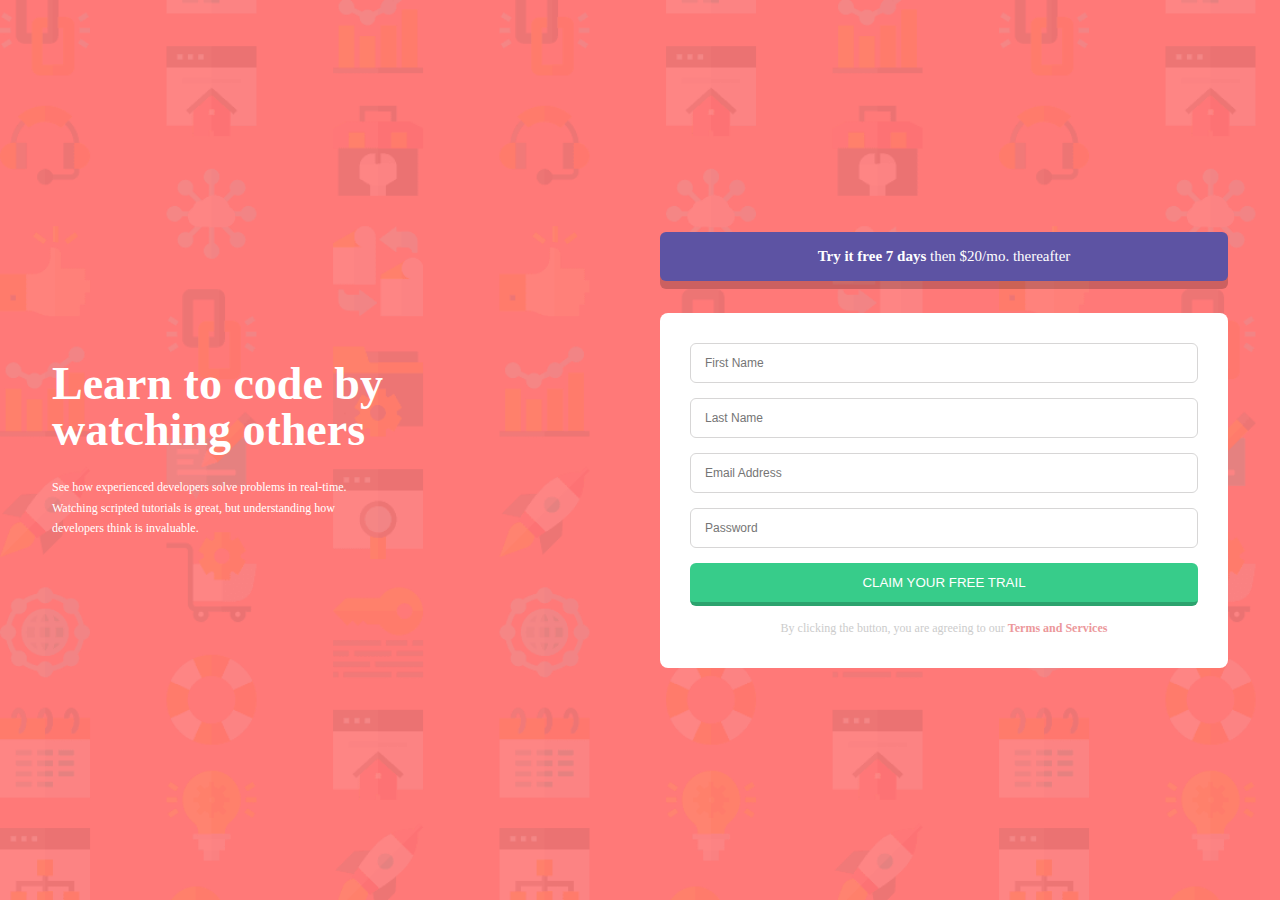
<file: block-BHaaci/index.html>
<!DOCTYPE html>
<html lang="en">
<head>
    <meta charset="UTF-8">
    <meta http-equiv="X-UA-Compatible" content="IE=edge">
    <meta name="viewport" content="width=device-width, initial-scale=1.0">
    <title>Document</title>
    <link rel="stylesheet" href="style.css">
</head>
<body>
    <main>
        <section>
            <div class="container flex">
             <div class="flex-48">
                 <h1 class="heading">Learn to code by <br> watching others</h1>
                 <p class="text">See how experienced developers solve problems in real-time. <br> Watching scripted tutorials is great, but understanding how <br> developers think is invaluable.</p>
             </div>
             <div class="flex-48">
               <a class="btn primary-btn" href=""><strong>Try it free 7 days</strong> then $20/mo. thereafter</a>
                <form>
                    <fieldset>
                       
                        <input class="form-control" type="text" placeholder="First Name" required>
                        <input class="form-control" type="text" placeholder="Last Name" required>
                        <input class="form-control" type="email" placeholder="Email Address" required>
                        <input class="form-control" type="password" placeholder="Password" required>
                        <input class="btn secondary-btn" type="submit" value="claim your free trail">
                        <P>
                            By clicking the button, you are agreeing to our <a href="">Terms and Services</a>
                        </P>
        
                    </fieldset>
                </form>


             </div>
            
     
            </div>
         </section>
    </main>

    
</body>
</html>
</file>
<file: block-BHaaci/style.css>
/* http://meyerweb.com/eric/tools/css/reset/ 
   v2.0 | 20110126
   License: none (public domain)
*/

html, body, div, span, applet, object, iframe,
h1, h2, h3, h4, h5, h6, p, blockquote, pre,
a, abbr, acronym, address, big, cite, code,
del, dfn, em, img, ins, kbd, q, s, samp,
small, strike, strong, sub, sup, tt, var,
b, u, i, center,
dl, dt, dd, ol, ul, li,
fieldset, form, label, legend,
table, caption, tbody, tfoot, thead, tr, th, td,
article, aside, canvas, details, embed, 
figure, figcaption, footer, header, hgroup, 
menu, nav, output, ruby, section, summary,
time, mark, audio, video {
	margin: 0;
	padding: 0;
	border: 0;
	font-size: 100%;
	font: inherit;
	vertical-align: baseline;
}
/* HTML5 display-role reset for older browsers */
article, aside, details, figcaption, figure, 
footer, header, hgroup, menu, nav, section {
	display: block;
}
body {
	line-height: 1;
}
ol, ul {
	list-style: none;
}
blockquote, q {
	quotes: none;
}
blockquote:before, blockquote:after,
q:before, q:after {
	content: '';
	content: none;
}
table {
	border-collapse: collapse;
	border-spacing: 0;
}


/*Custom style*/

body {
    font-size: 15px;
    line-height: 1.7;
}
*, 
*::before,
*::after {
    box-sizing: border-box;
}
a {
    text-decoration: none;
}
.container {
    max-width: 1320px;
     margin: 0 auto;
    padding: 0 32px;
 }

.btn {
    display: inline-block;
    text-align: center;
    width: 100%;
    padding: 12px 24px;
    color: white;
    border-radius: 6px;
}
.primary-btn {
    background-color: #5D53A3;
    font-weight: 300;
    box-shadow: 0 8px 0 rgba(0,0,0,0.2);
    margin-bottom: 32px;
}
.secondary-btn {
    border: 0;
    box-shadow: none;
    text-transform: uppercase;
    background-color: #37CC8A;
    border-bottom: 4px solid rgba(0,0,0,0.2);
}


/*Flex*/


.flex {
    display: flex;
    justify-content: space-between;
    align-items: center;
}
.flex-48 {
    flex: 0 1 48%;
    margin-left: 20px;
    margin-right: 20px;
}

main {
    background: url(assets/bg-intro-desktop.png) no-repeat, linear-gradient(rgb(255,121,120), rgb(255,121,120));
    height: 100vh;
    background-size: cover;
    display: flex;
    align-items: center;
}
.heading {
    font-size: 46px;
    color: white;
    font-weight: 700;
    line-height: 1;
}
.text {
    margin-top: 24px;
    font-size: 12px;
    color: white;
}
.btn Strong {
    font-weight: 700;
}
form {
    background-color: white;
    padding: 30px;
    border-radius: 8px;
}
.form-control {
    display: inline-block;
    width: 100%;
    padding: 12px 14px;
    margin-bottom: 15px;
    border: 1px solid rgb(215, 214, 214);
    border-radius: 6px;
    font-size: 12px;
    outline: none;
}
.form-control:focus {
    border-color: #5D54A3;
}
form p {
    text-align: center;
    color: #ccc;
    font-size: 12px;
    margin-top: 12px;
}
form p a {
    font-size: 12px;
    font-weight: 600;
    color: #EC989B;
}
</file>
